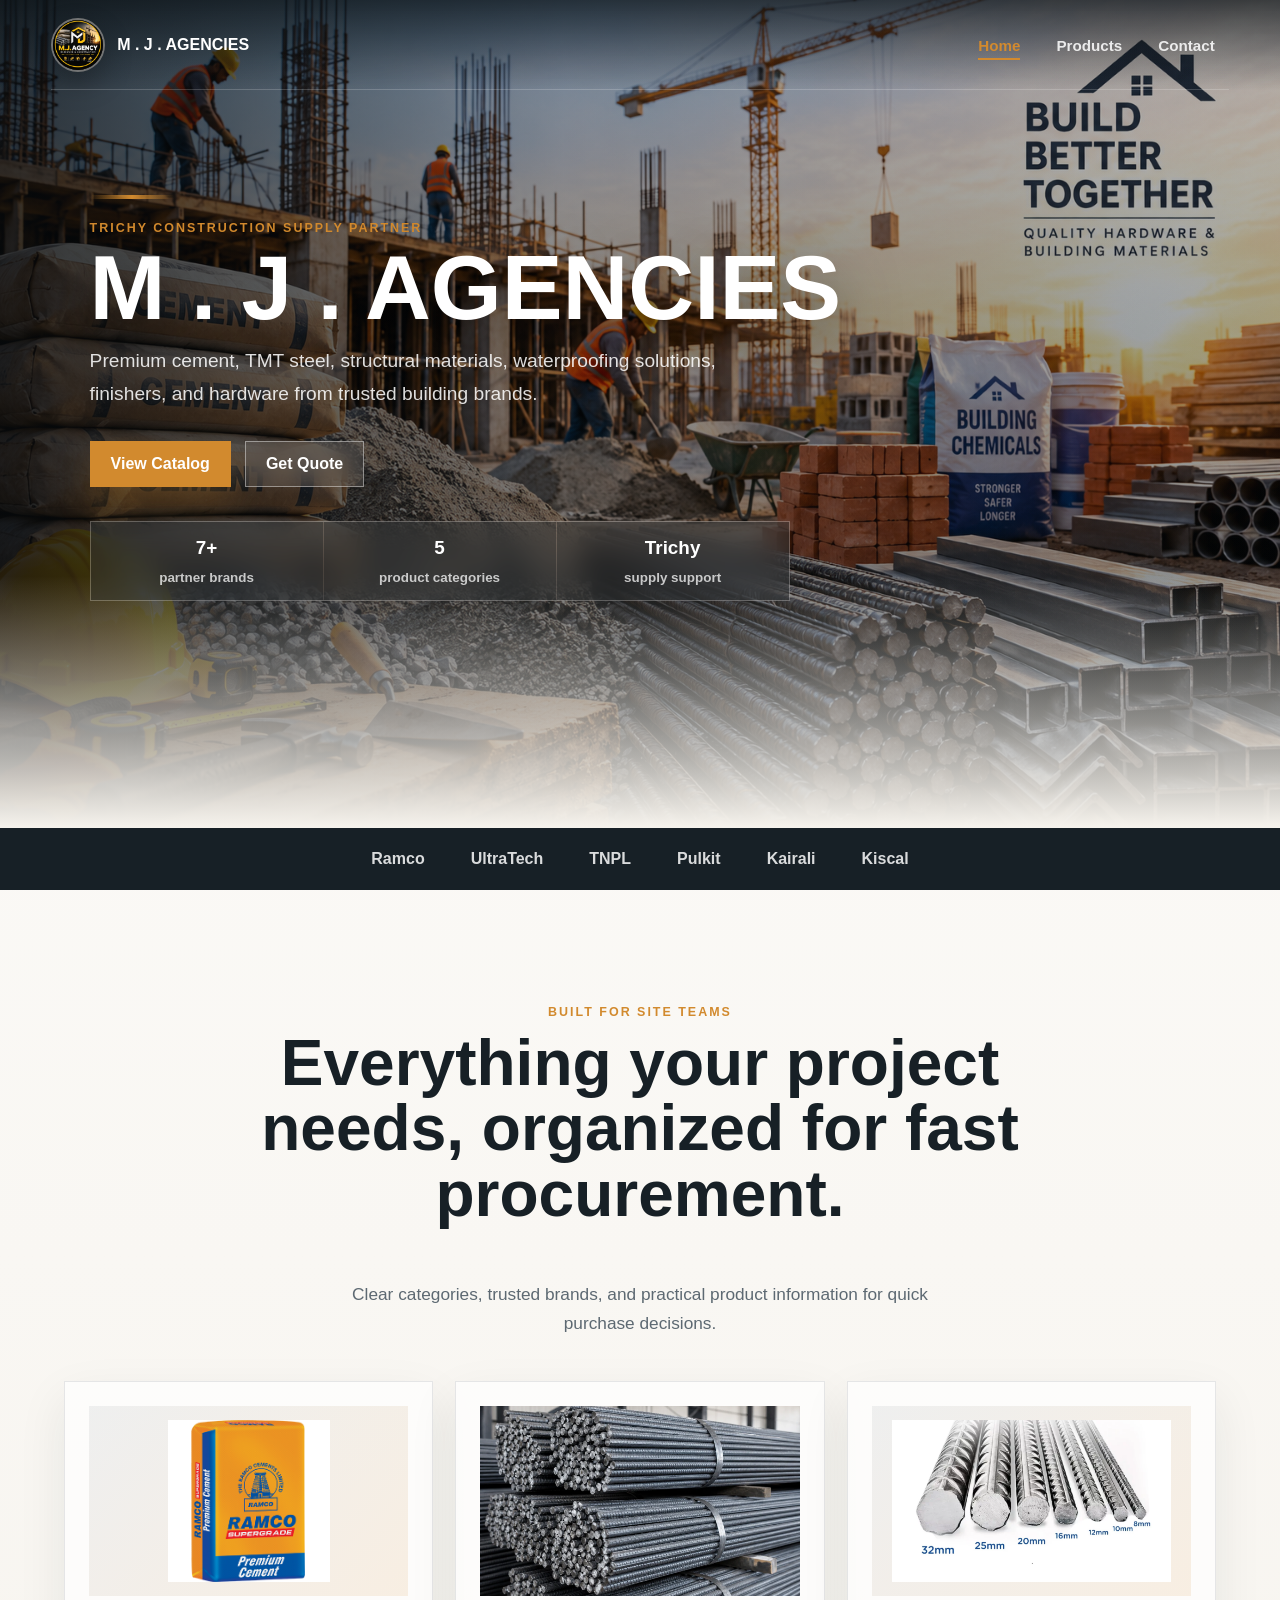
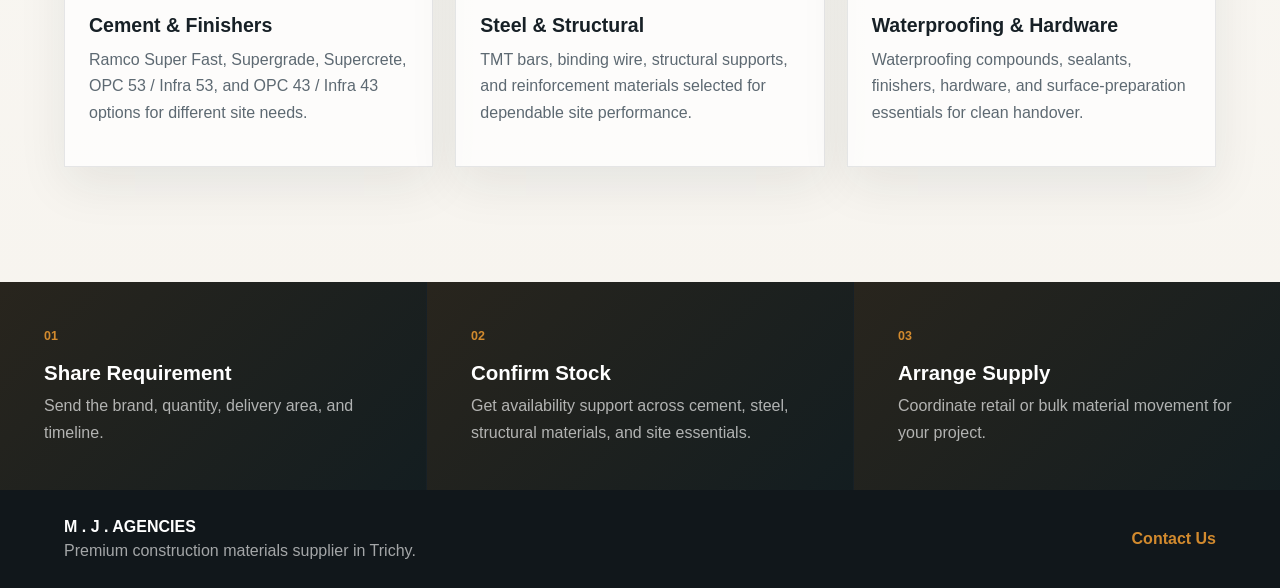
<file: index.html>
<!DOCTYPE html>
<html lang="en">
<head>
  <meta charset="UTF-8">
  <meta name="viewport" content="width=device-width, initial-scale=1.0">
  <meta name="description" content="M . J . AGENCIES supplies premium cement, TMT steel, structural materials, waterproofing, finishers, and hardware in Trichy.">
  <title>M . J . AGENCIES | Premium Construction Materials</title>
  <link rel="stylesheet" href="styles.css">
  <script defer src="script.js"></script>
</head>
<body>
  <header class="site-header">
    <a class="brand" href="index.html" aria-label="M . J . AGENCIES home">
      <img class="brand-logo" src="assets/mj-agency-logo.png" alt="M.J. Agency logo">
      <span>M . J . AGENCIES</span>
    </a>
    <button class="nav-toggle" aria-expanded="false" aria-controls="site-nav">
      <span></span>
      <span></span>
      <span></span>
    </button>
    <nav id="site-nav" class="site-nav">
      <a class="active" href="index.html">Home</a>
      <a href="products.html">Products</a>
      <a href="contact.html">Contact</a>
    </nav>
  </header>

  <main>
    <section class="hero hero-photo">
      <div class="hero-bg" aria-hidden="true"></div>
      <div class="hero-content">
        <p class="eyebrow">Trichy Construction Supply Partner</p>
        <h1>M . J . AGENCIES</h1>
        <p class="hero-copy">Premium cement, TMT steel, structural materials, waterproofing solutions, finishers, and hardware from trusted building brands.</p>
        <div class="hero-actions">
          <a class="button primary" href="products.html">View Catalog</a>
          <a class="button secondary" href="contact.html">Get Quote</a>
        </div>
        <div class="hero-stats" aria-label="Supply highlights">
          <span><strong>7+</strong> partner brands</span>
          <span><strong>5</strong> product categories</span>
          <span><strong>Trichy</strong> supply support</span>
        </div>
      </div>
    </section>

    <section class="partner-strip" aria-label="Major partner brands">
      <span>Ramco</span>
      <span>UltraTech</span>
      <span>TNPL</span>
      <span>Pulkit</span>
      <span>Kairali</span>
      <span>Kiscal</span>
    </section>

    <section class="section">
      <div class="section-heading">
        <p class="eyebrow">Built For Site Teams</p>
        <h2>Everything your project needs, organized for fast procurement.</h2>
        <p>Clear categories, trusted brands, and practical product information for quick purchase decisions.</p>
      </div>
      <div class="feature-grid">
        <article class="feature">
          <img src="assets/ramco-supergrade-official.png" alt="Ramco Supergrade cement bag">
          <h3>Cement & Finishers</h3>
          <p>Ramco Super Fast, Supergrade, Supercrete, OPC 53 / Infra 53, and OPC 43 / Infra 43 options for different site needs.</p>
        </article>
        <article class="feature">
          <img src="assets/tmt-bundle.png" alt="TMT steel rod bundle">
          <h3>Steel & Structural</h3>
          <p>TMT bars, binding wire, structural supports, and reinforcement materials selected for dependable site performance.</p>
        </article>
        <article class="feature">
          <img src="assets/tmt-sizes.png" alt="Construction site finishing and support materials">
          <h3>Waterproofing & Hardware</h3>
          <p>Waterproofing compounds, sealants, finishers, hardware, and surface-preparation essentials for clean handover.</p>
        </article>
      </div>
    </section>

    <section class="process-band">
      <div>
        <span>01</span>
        <h3>Share Requirement</h3>
        <p>Send the brand, quantity, delivery area, and timeline.</p>
      </div>
      <div>
        <span>02</span>
        <h3>Confirm Stock</h3>
        <p>Get availability support across cement, steel, structural materials, and site essentials.</p>
      </div>
      <div>
        <span>03</span>
        <h3>Arrange Supply</h3>
        <p>Coordinate retail or bulk material movement for your project.</p>
      </div>
    </section>
  </main>

  <footer class="site-footer">
    <div>
      <strong>M . J . AGENCIES</strong>
      <p>Premium construction materials supplier in Trichy.</p>
    </div>
    <a href="contact.html">Contact Us</a>
  </footer>

</body>
</html>
</file>
<file: styles.css>
:root {
  --ink: #172026;
  --muted: #5d6972;
  --line: #d8dee3;
  --paper: #f6f3ed;
  --white: #ffffff;
  --steel: #44515c;
  --cement: #b6ada1;
  --safety: #d28a2e;
  --green: #2e675d;
  --red: #a94f3f;
  --shadow: 0 24px 70px rgba(23, 32, 38, 0.18);
}

* {
  box-sizing: border-box;
}

html {
  scroll-behavior: smooth;
}

body {
  margin: 0;
  font-family: Arial, "Helvetica Neue", sans-serif;
  color: var(--ink);
  background:
    linear-gradient(180deg, rgba(255, 255, 255, 0.78), rgba(246, 243, 237, 0.88)),
    var(--paper);
}

a {
  color: inherit;
  text-decoration: none;
}

img {
  display: block;
  max-width: 100%;
}

.site-header {
  position: fixed;
  z-index: 20;
  top: 0;
  left: 0;
  right: 0;
  display: flex;
  align-items: center;
  justify-content: space-between;
  gap: 24px;
  padding: 18px clamp(20px, 4vw, 60px);
  color: var(--white);
  background: linear-gradient(180deg, rgba(12, 17, 20, 0.72), rgba(12, 17, 20, 0));
}

.site-header.solid {
  position: sticky;
  color: var(--ink);
  background: rgba(246, 243, 237, 0.92);
  border-bottom: 1px solid rgba(23, 32, 38, 0.12);
  backdrop-filter: blur(14px);
}

.site-header::after {
  content: "";
  position: absolute;
  left: clamp(20px, 4vw, 60px);
  right: clamp(20px, 4vw, 60px);
  bottom: 0;
  height: 1px;
  background: rgba(255, 255, 255, 0.18);
}

.site-header.solid::after {
  display: none;
}

.brand {
  display: inline-flex;
  align-items: center;
  gap: 12px;
  font-weight: 800;
  letter-spacing: 0;
}

.brand-mark {
  display: grid;
  width: 42px;
  height: 42px;
  place-items: center;
  color: var(--white);
  background: linear-gradient(135deg, var(--safety), var(--red));
  border: 1px solid rgba(255, 255, 255, 0.3);
  font-size: 1rem;
}

.brand-logo {
  width: 54px;
  height: 54px;
  object-fit: cover;
  border: 2px solid rgba(255, 255, 255, 0.42);
  border-radius: 50%;
  background: #0d0f0f;
  box-shadow: 0 12px 28px rgba(0, 0, 0, 0.26);
}

.site-header.solid .brand-logo {
  border-color: rgba(23, 32, 38, 0.12);
}

.site-nav {
  display: flex;
  align-items: center;
  gap: 8px;
}

.site-nav a {
  position: relative;
  padding: 10px 14px;
  font-size: 0.95rem;
  font-weight: 700;
  opacity: 0.86;
}

.site-nav a::after {
  content: "";
  position: absolute;
  left: 14px;
  right: 14px;
  bottom: 4px;
  height: 2px;
  background: currentColor;
  transform: scaleX(0);
  transform-origin: center;
  transition: transform 180ms ease;
}

.site-nav a.active,
.site-nav a:hover {
  opacity: 1;
  color: var(--safety);
}

.site-nav a.active::after,
.site-nav a:hover::after {
  transform: scaleX(1);
}

.nav-toggle {
  display: none;
  width: 42px;
  height: 42px;
  padding: 9px;
  border: 1px solid currentColor;
  background: transparent;
  color: inherit;
}

.nav-toggle span {
  display: block;
  height: 2px;
  margin: 5px 0;
  background: currentColor;
}

.hero {
  position: relative;
  min-height: 92vh;
  display: grid;
  place-items: center;
  overflow: hidden;
  color: var(--white);
  isolation: isolate;
}

.hero-bg {
  position: absolute;
  inset: 0;
  z-index: -3;
  background-image: linear-gradient(100deg, rgba(11, 16, 19, 0.88), rgba(11, 16, 19, 0.35) 54%, rgba(11, 16, 19, 0.78));
  background-size: cover;
  background-position: center;
  transform: scale(1.04);
}

.hero-photo .hero-bg {
  background-image:
    linear-gradient(90deg, rgba(7, 10, 12, 0.76), rgba(7, 10, 12, 0.24) 44%, rgba(7, 10, 12, 0.1)),
    linear-gradient(180deg, rgba(7, 10, 12, 0.18), rgba(7, 10, 12, 0.46)),
    url("assets/home-hero-build-better.png");
  background-position: center;
  transform: none;
}

.hero-photo .hero-content {
  margin-right: auto;
  margin-left: clamp(20px, 7vw, 96px);
  text-align: left;
}

.hero-photo .hero-content::before {
  margin-left: 0;
}

.hero-photo .hero-copy {
  margin-left: 0;
}

.hero-photo .hero-actions,
.hero-photo .hero-stats {
  justify-content: flex-start;
  margin-right: auto;
  margin-left: 0;
}

.hero::after {
  content: "";
  position: absolute;
  inset: auto 0 0;
  height: 28vh;
  z-index: -1;
  background: linear-gradient(180deg, rgba(246, 243, 237, 0), var(--paper));
}

.hero-frame {
  position: absolute;
  inset: 0;
  z-index: -2;
  pointer-events: none;
}

.hero-rods {
  position: absolute;
  width: min(58vw, 780px);
  height: min(28vw, 360px);
  left: 50%;
  bottom: 2vh;
  object-fit: cover;
  transform: translateX(-50%) rotate(-5deg);
  opacity: 0.86;
  filter: drop-shadow(0 24px 40px rgba(0, 0, 0, 0.45));
}

.hero-bags {
  position: absolute;
  width: min(24vw, 300px);
  max-height: 43vh;
  bottom: 4vh;
  object-fit: contain;
  filter: drop-shadow(0 24px 40px rgba(0, 0, 0, 0.48));
}

.hero-bags-left {
  left: clamp(16px, 7vw, 110px);
  transform: rotate(-5deg);
}

.hero-bags-right {
  right: clamp(16px, 7vw, 110px);
  transform: rotate(4deg);
}

.hero-content {
  width: min(900px, calc(100% - 40px));
  padding: 148px 0 180px;
  text-align: center;
}

.hero-content::before {
  content: "";
  display: block;
  width: 84px;
  height: 4px;
  margin: 0 auto 22px;
  background: linear-gradient(90deg, transparent, var(--safety), transparent);
}

.eyebrow {
  margin: 0 0 12px;
  color: var(--safety);
  font-size: 0.78rem;
  font-weight: 800;
  letter-spacing: 0.16em;
  text-transform: uppercase;
}

h1,
h2,
h3,
p {
  margin-top: 0;
}

.hero h1 {
  margin-bottom: 18px;
  font-size: 6.8rem;
  line-height: 0.88;
  font-weight: 800;
  letter-spacing: 0;
  text-shadow: 0 22px 60px rgba(0, 0, 0, 0.5);
}

.hero-photo h1 {
  max-width: 980px;
  margin-left: auto;
  font-size: 5.7rem;
}

.hero-copy {
  max-width: 680px;
  margin: 0 auto 30px;
  color: rgba(255, 255, 255, 0.86);
  font-size: clamp(1rem, 2vw, 1.2rem);
  line-height: 1.7;
}

.hero-actions,
.site-footer,
.partner-strip {
  display: flex;
  align-items: center;
}

.hero-actions {
  justify-content: center;
  gap: 14px;
  flex-wrap: wrap;
}

.hero-stats {
  display: grid;
  grid-template-columns: repeat(3, minmax(0, 1fr));
  gap: 1px;
  max-width: 700px;
  margin: 34px auto 0;
  overflow: hidden;
  border: 1px solid rgba(255, 255, 255, 0.18);
  background: rgba(255, 255, 255, 0.1);
  backdrop-filter: blur(14px);
}

.hero-stats span {
  display: grid;
  gap: 4px;
  min-height: 78px;
  place-items: center;
  padding: 12px;
  color: rgba(255, 255, 255, 0.74);
  font-size: 0.84rem;
  font-weight: 700;
  background: rgba(12, 17, 20, 0.36);
}

.hero-stats strong {
  display: block;
  color: var(--white);
  font-size: 1.18rem;
}

.button {
  display: inline-flex;
  min-height: 46px;
  align-items: center;
  justify-content: center;
  padding: 12px 20px;
  border: 1px solid transparent;
  font-weight: 800;
  transition: transform 180ms ease, box-shadow 180ms ease, background 180ms ease;
}

.button:hover,
.button:focus-visible {
  transform: translateY(-2px);
}

.button:focus-visible,
.site-nav a:focus-visible,
.nav-toggle:focus-visible,
input:focus-visible,
select:focus-visible,
textarea:focus-visible {
  outline: 3px solid rgba(210, 138, 46, 0.42);
  outline-offset: 3px;
}

.button.primary {
  color: var(--white);
  background: var(--safety);
  box-shadow: 0 16px 34px rgba(210, 138, 46, 0.25);
}

.button.secondary {
  color: var(--white);
  border-color: rgba(255, 255, 255, 0.42);
  background: rgba(255, 255, 255, 0.08);
  backdrop-filter: blur(10px);
}

.button.outline {
  color: var(--ink);
  border-color: rgba(23, 32, 38, 0.22);
  background: rgba(255, 255, 255, 0.7);
}

.partner-strip {
  justify-content: center;
  gap: clamp(16px, 4vw, 46px);
  flex-wrap: wrap;
  padding: 22px 18px;
  color: var(--white);
  background: var(--ink);
}

.partner-strip span {
  font-weight: 800;
  opacity: 0.84;
}

.section,
.page {
  padding: clamp(64px, 9vw, 118px) clamp(20px, 5vw, 72px);
}

.section-heading,
.page-hero {
  max-width: 860px;
  margin: 0 auto 42px;
  text-align: center;
}

.section-heading p:last-child {
  max-width: 650px;
  margin-right: auto;
  margin-left: auto;
}

.section-heading h2,
.page-hero h1 {
  font-size: clamp(2rem, 5vw, 4rem);
  line-height: 1.02;
  letter-spacing: 0;
}

.section-heading p:last-child,
.page-hero p {
  color: var(--muted);
  font-size: 1.08rem;
  line-height: 1.7;
}

.feature-grid {
  display: grid;
  grid-template-columns: repeat(3, minmax(0, 1fr));
  gap: 22px;
  max-width: 1160px;
  margin: 0 auto;
}

.feature,
.product-card,
.contact-panel,
.contact-form {
  background: rgba(255, 255, 255, 0.72);
  border: 1px solid rgba(23, 32, 38, 0.1);
  box-shadow: 0 18px 46px rgba(23, 32, 38, 0.08);
}

.feature,
.product-card {
  transition: transform 180ms ease, box-shadow 180ms ease, border-color 180ms ease;
}

.feature:hover,
.product-card:hover {
  transform: translateY(-4px);
  border-color: rgba(210, 138, 46, 0.32);
  box-shadow: 0 26px 60px rgba(23, 32, 38, 0.12);
}

.feature {
  padding: 24px;
}

.feature img {
  width: 100%;
  height: 190px;
  object-fit: contain;
  padding: 14px;
  margin-bottom: 18px;
  background: linear-gradient(135deg, rgba(68, 81, 92, 0.08), rgba(210, 138, 46, 0.12));
}

.feature:nth-child(2) img {
  object-fit: cover;
  padding: 0;
}

.process-band {
  display: grid;
  grid-template-columns: repeat(3, minmax(0, 1fr));
  gap: 1px;
  color: var(--white);
  background: var(--ink);
}

.process-band div {
  padding: clamp(26px, 4vw, 44px);
  background:
    linear-gradient(135deg, rgba(210, 138, 46, 0.12), rgba(46, 103, 93, 0.08)),
    #11171b;
}

.process-band span {
  display: inline-flex;
  margin-bottom: 18px;
  color: var(--safety);
  font-size: 0.78rem;
  font-weight: 800;
}

.process-band h3 {
  margin-bottom: 8px;
  font-size: 1.28rem;
}

.process-band p {
  margin-bottom: 0;
  color: rgba(255, 255, 255, 0.66);
  line-height: 1.65;
}

.feature h3,
.product-card h3,
.contact-panel h2 {
  margin-bottom: 10px;
  font-size: 1.22rem;
}

.feature p,
.product-card p,
.contact-panel dd {
  color: var(--muted);
  line-height: 1.65;
}

.page {
  min-height: 80vh;
}

.catalog-hero,
.contact-hero {
  margin-top: 18px;
}

.catalog-section {
  max-width: 1220px;
  margin: 0 auto;
}

.catalog-tools {
  position: sticky;
  top: 79px;
  z-index: 10;
  display: flex;
  gap: 10px;
  flex-wrap: wrap;
  justify-content: center;
  margin: -10px auto 34px;
  padding: 12px;
  border: 1px solid rgba(23, 32, 38, 0.1);
  background: rgba(246, 243, 237, 0.88);
  backdrop-filter: blur(14px);
}

.filter-button {
  min-height: 40px;
  padding: 9px 14px;
  border: 1px solid rgba(23, 32, 38, 0.16);
  color: var(--ink);
  background: rgba(255, 255, 255, 0.7);
  font: inherit;
  font-size: 0.92rem;
  font-weight: 800;
  cursor: pointer;
}

.filter-button.active,
.filter-button:hover,
.filter-button:focus-visible {
  color: var(--white);
  border-color: var(--safety);
  background: var(--safety);
}

.filter-button:focus-visible {
  outline: 3px solid rgba(210, 138, 46, 0.32);
  outline-offset: 2px;
}

.catalog-category {
  margin-top: 42px;
}

.catalog-category[hidden] {
  display: none;
}

.catalog-category h2 {
  margin-bottom: 18px;
  font-size: 1.6rem;
}

.product-grid {
  display: grid;
  grid-template-columns: repeat(3, minmax(0, 1fr));
  gap: 18px;
}

.product-card {
  display: grid;
  grid-template-rows: 190px 1fr;
  min-height: 390px;
  overflow: hidden;
}

.product-card img {
  width: 100%;
  height: 190px;
  object-fit: contain;
  padding: 18px;
  background: linear-gradient(140deg, rgba(255, 255, 255, 0.72), rgba(68, 81, 92, 0.12));
}

.product-card img[src$="tmt-bundle.png"],
.product-card img[src$="tmt-sizes.png"],
.product-card img[src$="fasteners-fixings.png"],
.product-card img[src$="site-tools.png"],
.product-card img[src$="plumbing-adhesives.png"],
.product-card img[src$="kiscal-tmt-bars.jpg"],
.product-card img[src$="reinforcement-supports.png"],
.product-card img[src$="site-structural-steel.png"],
.product-card img[src$="wall-putty-finishers.png"],
.product-card img[src$="waterproofing-compounds.png"],
.product-card img[src$="tile-adhesives-grouts.png"] {
  object-fit: cover;
  padding: 0;
}

.product-card img[src$="ramco-supergrade.png"],
.product-card img[src$="ramco-infra-super-opc-53.png"],
.product-card img[src$="ramco-samudra.png"],
.product-card img[src$="ramco-supercrete.jpg"],
.product-card img[src$="ramco-superfine-efc.png"],
.product-card img[src$="ramco-super-fast.jpg"],
.product-card img[src$="ramco-supergrade-official.png"],
.product-card img[src$="binding-wire.png"],
.product-card img[src$="pulkit-tmt-bars.png"],
.product-card img[src$="concrete-site-essentials.png"] {
  object-fit: contain;
  padding: 14px;
  background: #fff;
}

.product-card div {
  padding: 20px;
}

.product-card p {
  min-height: 78px;
}

.product-card span {
  display: inline-flex;
  margin-top: 8px;
  padding: 7px 10px;
  color: var(--green);
  background: rgba(46, 103, 93, 0.11);
  font-size: 0.8rem;
  font-weight: 800;
}

.contact-layout {
  display: grid;
  grid-template-columns: minmax(280px, 0.9fr) minmax(320px, 1.1fr);
  gap: 24px;
  max-width: 1100px;
  margin: 0 auto;
}

.contact-actions {
  display: flex;
  gap: 12px;
  flex-wrap: wrap;
}

.contact-panel,
.contact-form {
  padding: clamp(22px, 4vw, 34px);
}

.details-list {
  display: grid;
  gap: 18px;
  margin: 22px 0 28px;
}

.details-list dt {
  margin-bottom: 4px;
  color: var(--ink);
  font-weight: 800;
}

.details-list dd {
  margin: 0;
}

.map-link {
  color: var(--safety);
  font-weight: 800;
}

.contact-form {
  display: grid;
  gap: 18px;
}

.form-note {
  padding: 13px 14px;
  color: var(--green);
  background: rgba(46, 103, 93, 0.1);
  border: 1px solid rgba(46, 103, 93, 0.18);
  font-size: 0.92rem;
  font-weight: 700;
  line-height: 1.5;
}

.contact-form label {
  display: grid;
  gap: 8px;
  color: var(--ink);
  font-weight: 800;
}

input,
select,
textarea {
  width: 100%;
  border: 1px solid var(--line);
  padding: 13px 14px;
  color: var(--ink);
  background: var(--white);
  font: inherit;
}

input:focus,
select:focus,
textarea:focus {
  border-color: rgba(210, 138, 46, 0.72);
}

textarea {
  resize: vertical;
}

.contact-form.sent {
  border-color: rgba(46, 103, 93, 0.4);
}

.success-message {
  display: none;
  margin: 0;
  color: var(--green);
  font-weight: 800;
  line-height: 1.5;
}

.contact-form.sent .success-message {
  display: block;
}

.site-footer {
  justify-content: space-between;
  gap: 18px;
  padding: 28px clamp(20px, 5vw, 72px);
  color: var(--white);
  background: #11171b;
}

.site-footer p {
  margin: 6px 0 0;
  color: rgba(255, 255, 255, 0.62);
}

.site-footer a {
  color: var(--safety);
  font-weight: 800;
}

@media (max-width: 900px) {
  .feature-grid,
  .product-grid,
  .contact-layout,
  .process-band {
    grid-template-columns: 1fr;
  }

  .hero-rods {
    width: 760px;
    height: 260px;
    max-width: none;
    bottom: 2vh;
  }

  .hero-bags {
    width: 190px;
    opacity: 0.8;
  }

  .hero-content {
    padding-bottom: 210px;
  }

  .hero h1,
  .hero-photo h1 {
    font-size: 4.6rem;
  }

  .hero-stats {
    grid-template-columns: 1fr;
    max-width: 420px;
  }
}

@media (max-width: 680px) {
  .site-header {
    padding: 14px 18px;
  }

  .nav-toggle {
    display: block;
  }

  .site-nav {
    position: absolute;
    top: 72px;
    left: 18px;
    right: 18px;
    display: none;
    flex-direction: column;
    align-items: stretch;
    padding: 12px;
    color: var(--ink);
    background: rgba(255, 255, 255, 0.96);
    box-shadow: var(--shadow);
  }

  .site-nav a::after {
    display: none;
  }

  .site-nav.open {
    display: flex;
  }

  .hero {
    min-height: 94vh;
  }

  .hero-photo .hero-bg {
    background-position: center;
  }

  .hero-photo .hero-content {
    margin-right: auto;
    text-align: center;
  }

  .hero-photo .hero-content::before,
  .hero-photo .hero-copy {
    margin-right: auto;
  }

  .hero-photo .hero-actions {
    justify-content: center;
  }

  .hero h1 {
    font-size: 3.65rem;
  }

  .hero-photo h1 {
    font-size: 3.2rem;
    line-height: 0.96;
  }

  .hero-bags-left {
    left: -42px;
  }

  .hero-bags-right {
    right: -42px;
  }

  .catalog-tools {
    top: 70px;
    justify-content: flex-start;
    overflow-x: auto;
    flex-wrap: nowrap;
  }

  .filter-button {
    flex: 0 0 auto;
  }

  .site-footer {
    align-items: flex-start;
    flex-direction: column;
  }
}
</file>
